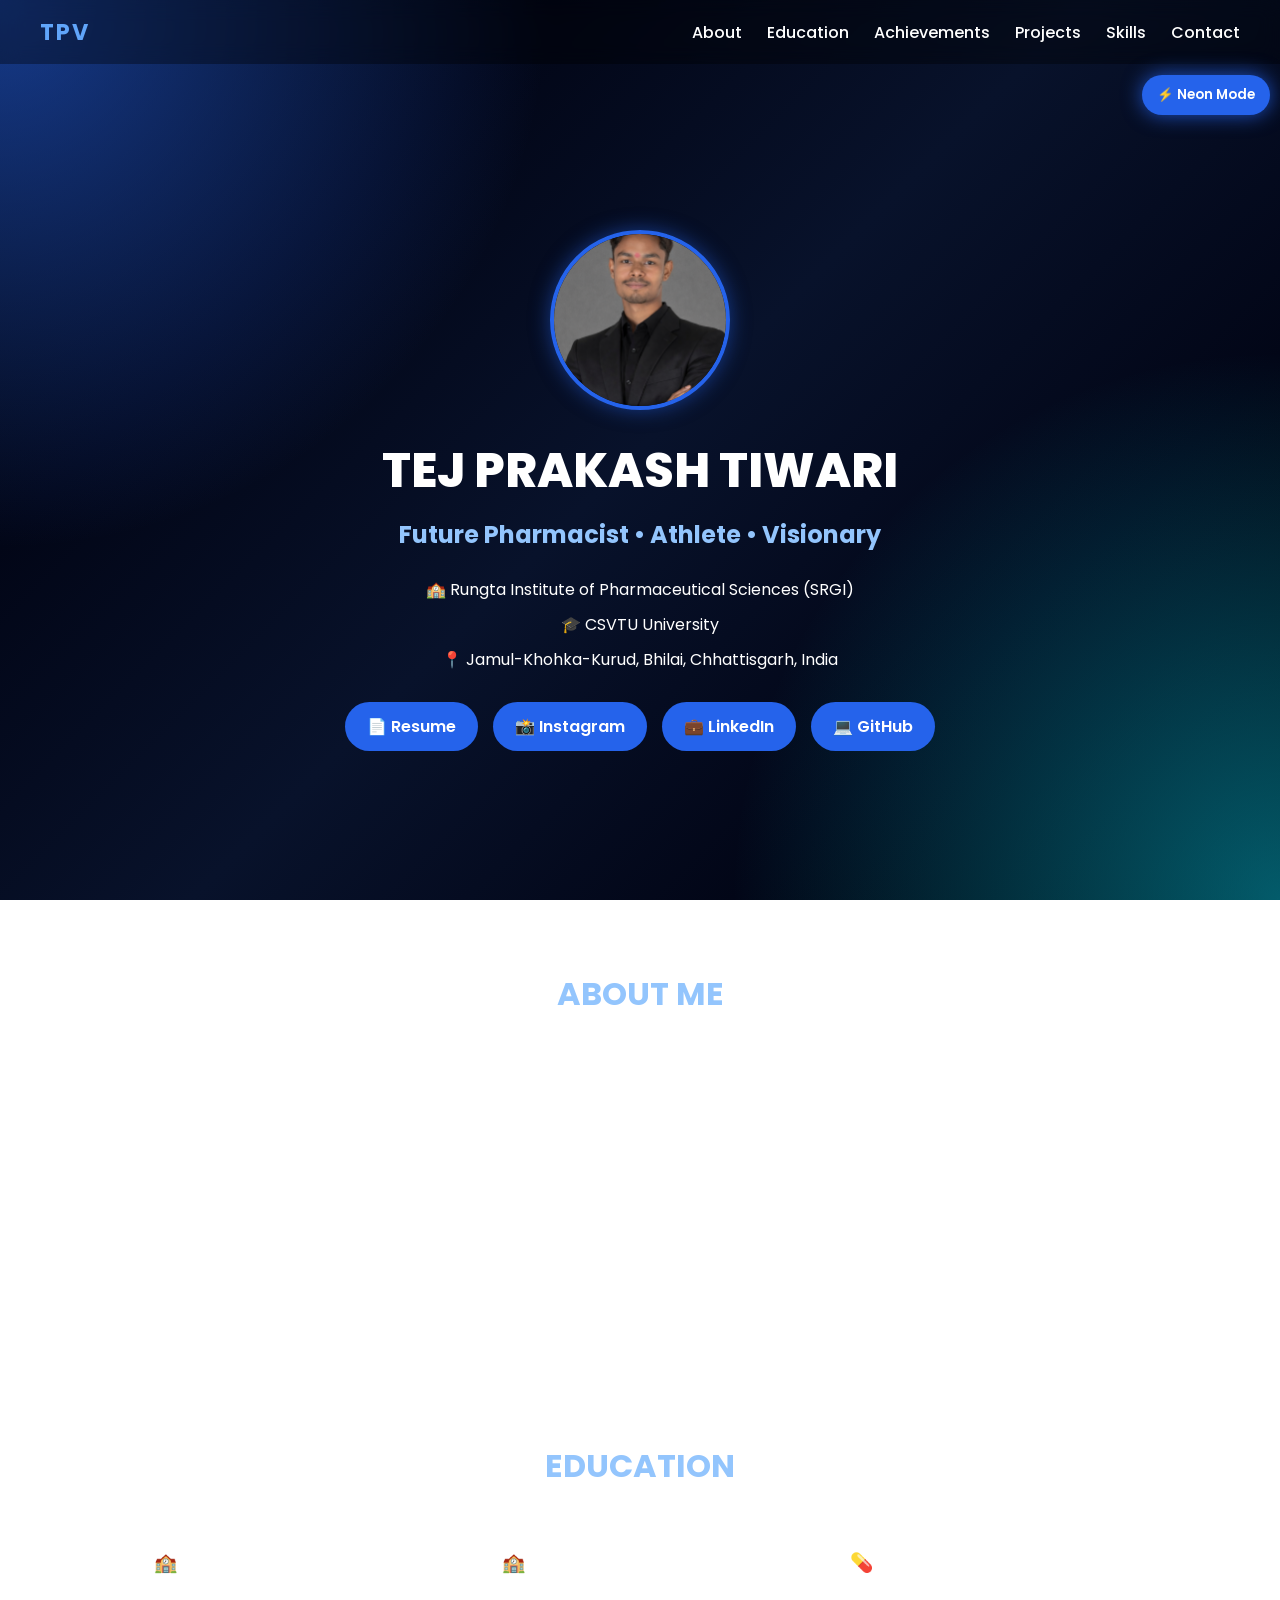
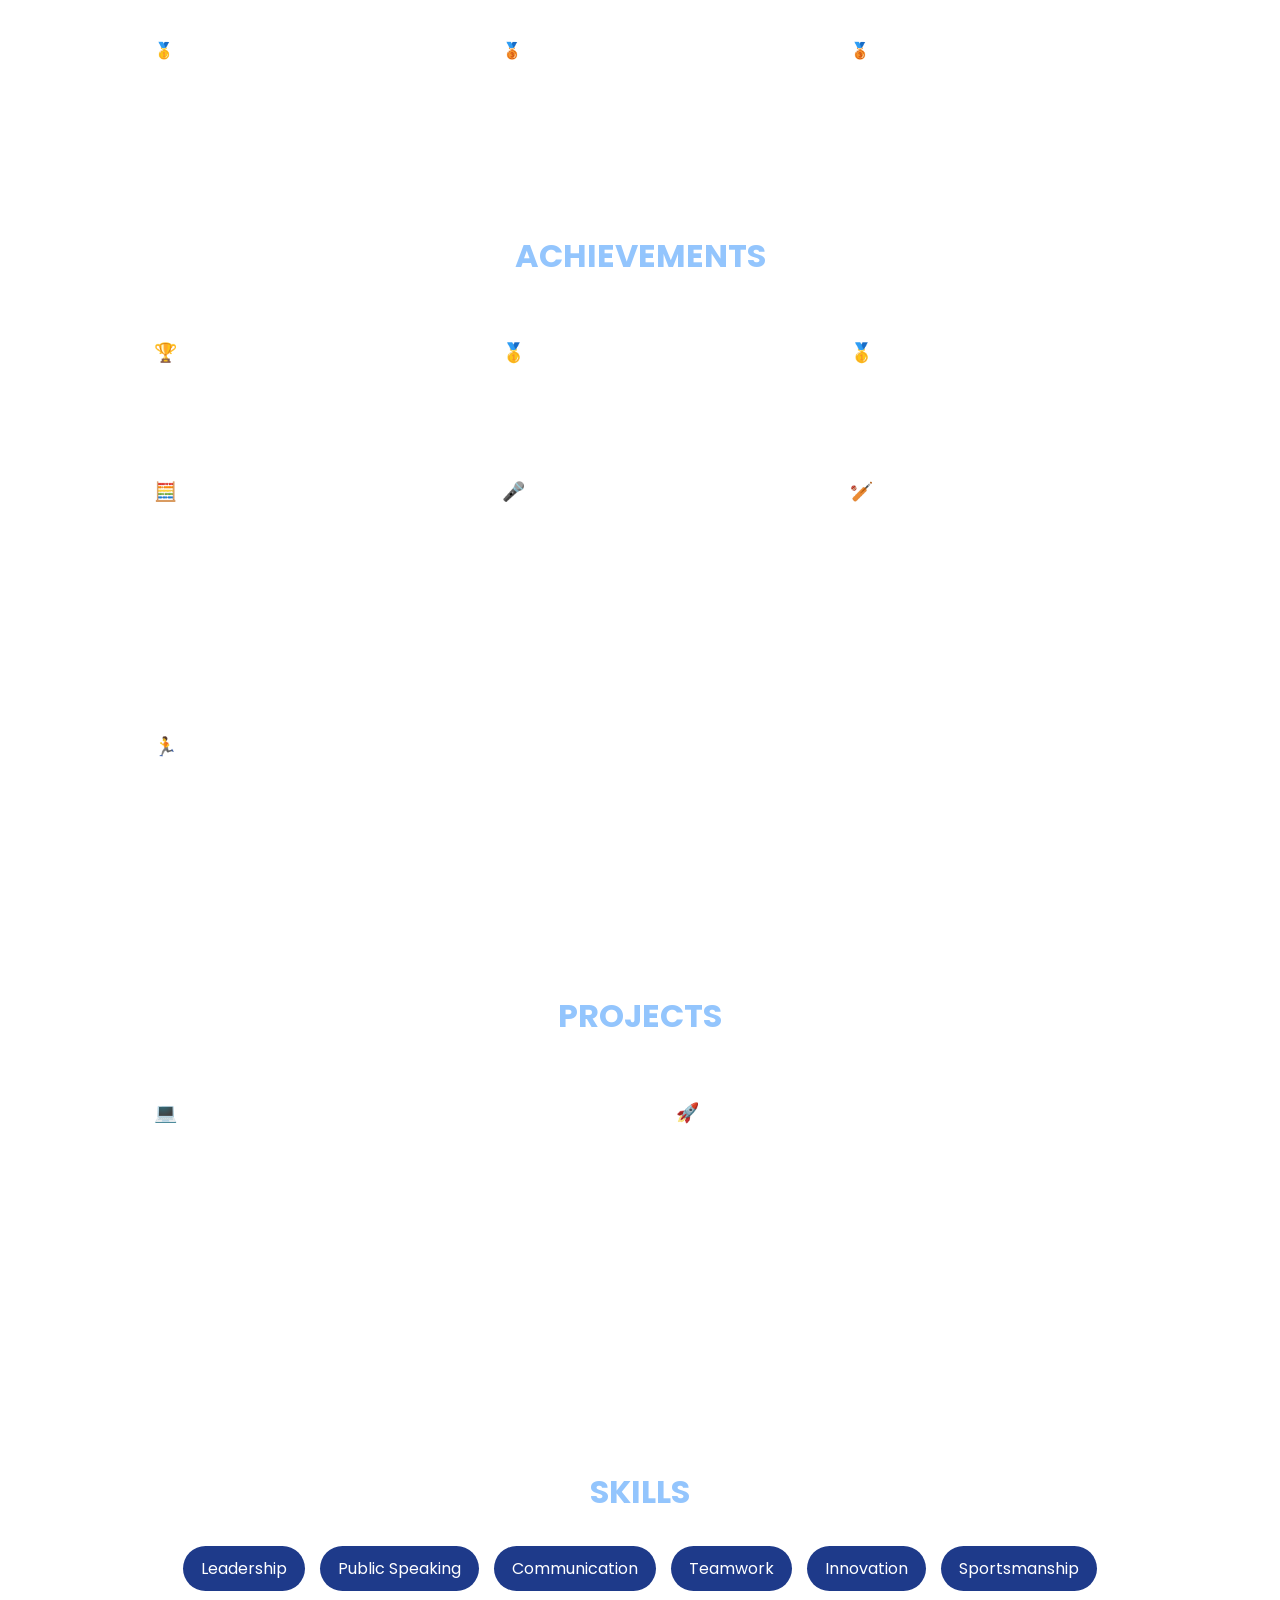
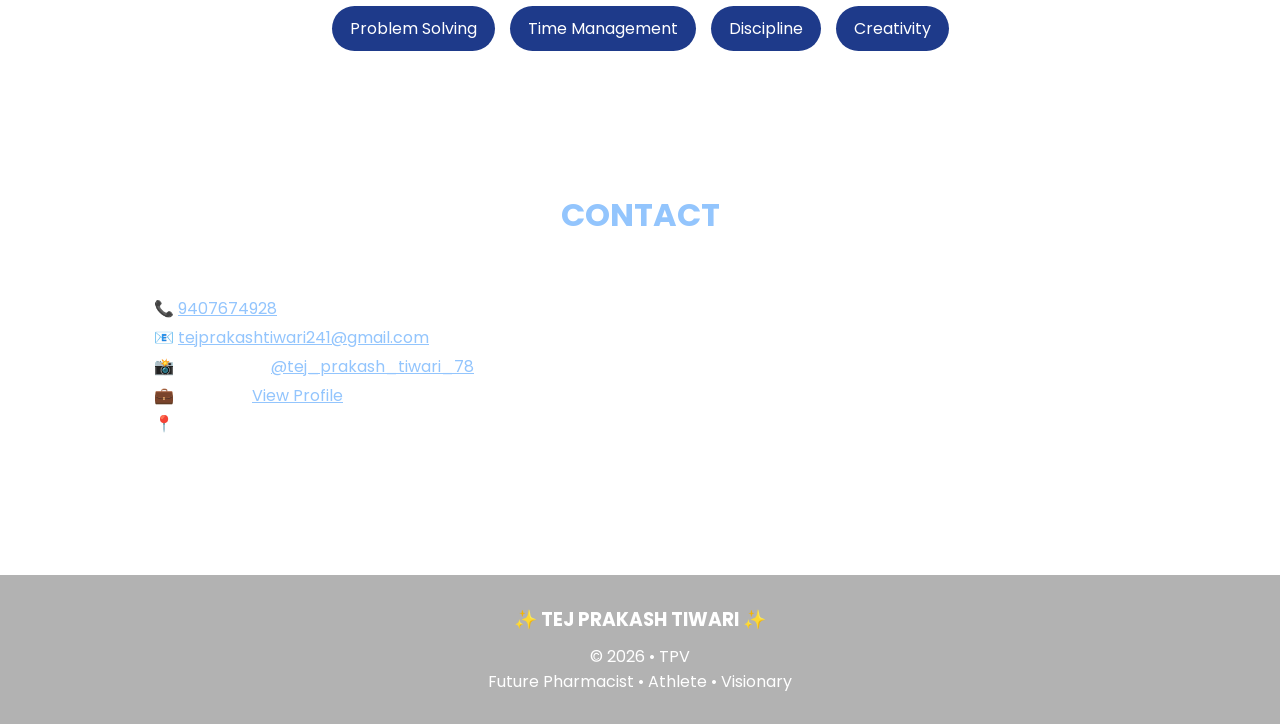
<file: index.html>
<!DOCTYPE html>
<html lang="en">

<head>
<meta charset="UTF-8">
<meta name="viewport" content="width=device-width, initial-scale=1.0">

<title>Tej Prakash Tiwari | Portfolio</title>

<meta name="description" content="Official Portfolio of Tej Prakash Tiwari, B.Pharm Student, Athlete and Innovator.">

<meta name="author" content="Tej Prakash Tiwari">

<meta name="keywords" content="Tej Prakash Tiwari, B.Pharm, Pharmacy Student, Portfolio, Pharmacist, CSVTU, SRGI">

<link rel="stylesheet" href="style.css">

<link href="https://fonts.googleapis.com/css2?family=Poppins:wght@300;400;500;600;700;800&display=swap" rel="stylesheet">

<script type="text/javascript">
(function(c,l,a,r,i,t,y){
c[a]=c[a]||function(){(c[a].q=c[a].q||[]).push(arguments)};
t=l.createElement(r);
t.async=1;
t.src="https://www.clarity.ms/tag/"+i;
y=l.getElementsByTagName(r)[0];
y.parentNode.insertBefore(t,y);
})(window, document, "clarity", "script", "x2tooy28c7");
</script>

</head>

<body>

<button id="theme-toggle">⚡ Neon Mode</button>

<!-- NAVBAR -->

<nav class="navbar">

<div class="logo">TPV</div>

<div class="nav-links">
<a href="#about">About</a>
<a href="#education">Education</a>
<a href="#achievements">Achievements</a>
<a href="#projects">Projects</a>
<a href="#skills">Skills</a>
<a href="#contact">Contact</a>
</div>

</nav>

<!-- HERO SECTION -->

<section class="hero">

<img
src="tej.jpg.png"
alt="Tej Prakash Tiwari"
class="profile-pic"
loading="eager">

<h1>TEJ PRAKASH TIWARI</h1>

<h2>Future Pharmacist • Athlete • Visionary</h2>

<p>🏫 Rungta Institute of Pharmaceutical Sciences (SRGI)</p>
<p>🎓 CSVTU University</p>
<p>📍 Jamul-Khohka-Kurud, Bhilai, Chhattisgarh, India</p>

<div class="buttons">

<a href="Tej_Prakash_Tiwari__Resume.pdf"
class="btn"
download>
📄 Resume
</a>

<a href="https://instagram.com/tej_prakash_tiwari_78"
target="_blank"
rel="noopener noreferrer"
class="btn">
📸 Instagram
</a>

<a href="https://www.linkedin.com/in/tejprakash-tiwari-358a5b303"
target="_blank"
rel="noopener noreferrer"
class="btn">
💼 LinkedIn
</a>

<a href="https://github.com/tejprakashtiwari78"
target="_blank"
rel="noopener noreferrer"
class="btn">
💻 GitHub
</a>

</div>

</section>

<!-- ABOUT -->

<section id="about">

<h2 class="title">ABOUT ME</h2>

<div class="card">

<p>
I am <b>Tej Prakash Tiwari</b>, a dedicated B.Pharm student at
<b>Rungta Institute of Pharmaceutical Sciences (SRGI)</b>,
affiliated with <b>CSVTU University</b>.
</p>

<br>

<p>
I am passionate about healthcare, pharmaceutical sciences,
research, innovation, leadership and sports.
</p>

<br>

<p>
My goal is to become a successful pharmacist while growing as a
researcher, leader and athlete, contributing positively to society
through knowledge, discipline and dedication.
</p>

</div>

</section>

<!-- EDUCATION -->

<section id="education">

<h2 class="title">EDUCATION</h2>

<div class="grid">

<div class="card">
<h3>🏫 Class 10th</h3>
<p>Saraswati Shishu Mandir</p>
<p><b>81%</b></p>
<p>🥇 1st Position in Class</p>
</div>

<div class="card">
<h3>🏫 Class 12th</h3>
<p>Prayash Residential School, Korba</p>
<p><b>77%</b></p>
<p>🥉 3rd Position in Class</p>
</div>

<div class="card">
<h3>💊 B.Pharm 1st Semester</h3>
<p>RIPS (SRGI)</p>
<p><b>79%</b></p>
<p>🥉 3rd Position in Class</p>
</div>

</div>

</section>

<!-- ACHIEVEMENTS -->

<section id="achievements">

<h2 class="title">ACHIEVEMENTS</h2>

<div class="grid">

<div class="card">
<h3>🏆 AVISHKAR 2026 WINNER</h3>
</div>

<div class="card">
<h3>🥇 CARNIVAL 2026 KHO KHO WINNER</h3>
</div>

<div class="card">
<h3>🥇 CARNIVAL 2026 MARCH PAST WINNER</h3>
</div>

<div class="card">
<h3>🧮 BASTAR DIVISION VEDIC MATHEMATICS WINNER</h3>
<p>
Won 1st Position in the Divisional Vedic Mathematics Competition
as a member of the winning school team during Class 8.
</p>
</div>

<div class="card">
<h3>🎤 World Environment Day Speech Competition</h3>
<p>2nd Position</p>
</div>

<div class="card">
<h3>🏏 University Cricket Championship</h3>
<p>Participant</p>
</div>

<div class="card">
<h3>🏃 University Kho Kho Championship</h3>
<p>Participant</p>
</div>

</div>

</section>

<!-- PROJECTS -->

<section id="projects">

<h2 class="title">PROJECTS</h2>

<div class="grid">

<div class="card">

<h3>💻 Personal Portfolio Website</h3>

<p>
Designed and developed a responsive personal portfolio website
using HTML, CSS and JavaScript.
Successfully deployed online using GitHub Pages.
</p>

<br>

<p><b>Technologies Used:</b></p>

<p>
HTML • CSS • JavaScript • GitHub Pages
</p>

</div>

<div class="card">

<h3>🚀 Future Pharmacy Projects</h3>

<p>
Upcoming pharmaceutical research projects,
drug information presentations,
innovation projects and academic works.
</p>

</div>

</div>

</section>

<!-- SKILLS -->

<section id="skills">

<h2 class="title">SKILLS</h2>

<div class="skills">

<span>Leadership</span>
<span>Public Speaking</span>
<span>Communication</span>
<span>Teamwork</span>
<span>Innovation</span>
<span>Sportsmanship</span>
<span>Problem Solving</span>
<span>Time Management</span>
<span>Discipline</span>
<span>Creativity</span>

</div>

</section>

<!-- CONTACT -->

<section id="contact">

<h2 class="title">CONTACT</h2>

<div class="card">

<p>
📞 <a href="tel:9407674928">9407674928</a>
</p>

<p>
📧 <a href="mailto:tejprakashtiwari241@gmail.com">
tejprakashtiwari241@gmail.com
</a>
</p>

<p>
📸 Instagram :
<a href="https://instagram.com/tej_prakash_tiwari_78"
target="_blank"
rel="noopener noreferrer">
@tej_prakash_tiwari_78
</a>
</p>

<p>
💼 LinkedIn :
<a href="https://www.linkedin.com/in/tejprakash-tiwari-358a5b303"
target="_blank"
rel="noopener noreferrer">
View Profile
</a>
</p>

<p>
📍 Jamul-Khohka-Kurud, Bhilai,
Chhattisgarh, India
</p>

</div>

</section>

<!-- FOOTER -->

<footer>

<h3>✨ TEJ PRAKASH TIWARI ✨</h3>

<p>© 2026 • TPV</p>

<p>
Future Pharmacist • Athlete • Visionary
</p>

</footer>

<script src="script.js"></script>

</body>
</html>
</file>
<file: style.css>
*{
margin:0;
padding:0;
box-sizing:border-box;
font-family:'Poppins',sans-serif;
}

html{
scroll-behavior:smooth;
}

body{
color:white;
overflow-x:hidden;

background:
radial-gradient(circle at top left,
rgba(37,99,235,.6) 0%,
transparent 35%),

radial-gradient(circle at bottom right,
rgba(6,182,212,.5) 0%,
transparent 35%),

linear-gradient(
135deg,
#000000,
#020617,
#08122b,
#020617,
#000000
);

background-attachment:fixed;
}

/* NAVBAR */

.navbar{
position:fixed;
top:0;
left:0;
width:100%;
padding:15px 40px;
display:flex;
justify-content:space-between;
align-items:center;
background:rgba(0,0,0,.35);
backdrop-filter:blur(10px);
z-index:1000;
}

.logo{
font-size:1.4rem;
font-weight:700;
letter-spacing:2px;
color:#60A5FA;
}

.nav-links{
display:flex;
gap:25px;
}

.nav-links a{
text-decoration:none;
color:white;
font-weight:500;
transition:.3s;
}

.nav-links a:hover{
color:#60A5FA;
}
.nav-links a.active{
color:#60A5FA;
font-weight:700;
border-bottom:2px solid #60A5FA;
padding-bottom:3px;
}
/* HERO */

.hero{
min-height:100vh;
display:flex;
flex-direction:column;
justify-content:center;
align-items:center;
text-align:center;
padding:40px 20px;
padding-top:120px;
animation:fadeIn 1s ease;
}

.hero h1{
font-size:3rem;
font-weight:800;
margin-bottom:10px;
}

.hero h2{
color:#93C5FD;
margin-bottom:20px;
}

.hero p{
margin:5px 0;
}

/* PROFILE IMAGE */

.profile-pic{
width:180px;
height:180px;
object-fit:cover;
border-radius:50%;
border:4px solid #2563EB;
display:block;
margin:0 auto 25px auto;
box-shadow:0 0 20px rgba(37,99,235,.5);
}

/* BUTTONS */

.buttons{
display:flex;
gap:15px;
flex-wrap:wrap;
justify-content:center;
margin-top:25px;
}

.btn{
text-decoration:none;
color:white;
background:#2563EB;
padding:12px 22px;
border-radius:30px;
transition:.3s;
font-weight:600;
}

.btn:hover{
background:#3B82F6;
transform:translateY(-3px);
}

/* SECTIONS */

section{
padding:70px 10%;
}

.title{
text-align:center;
margin-bottom:30px;
color:#93C5FD;
font-size:2rem;
}

/* GRID */

.grid{
display:grid;
grid-template-columns:repeat(auto-fit,minmax(250px,1fr));
gap:20px;
}

/* CARDS */

.card{
background:rgba(255,255,255,.06);
backdrop-filter:blur(10px);
padding:25px;
border-radius:15px;
border:1px solid rgba(255,255,255,.1);
line-height:1.8;
transition:.3s;
}

.card:hover{
transform:translateY(-8px) scale(1.02);
box-shadow:0 10px 25px rgba(59,130,246,.3);
}

.card a{
word-break:break-word;
overflow-wrap:break-word;
}

/* SKILLS */

.skills{
display:flex;
flex-wrap:wrap;
justify-content:center;
gap:15px;
}

.skills span{
background:#1E3A8A;
padding:10px 18px;
border-radius:30px;
transition:.3s;
}

.skills span:hover{
background:#2563EB;
transform:translateY(-3px);
}

/* LINKS */

a{
color:#93C5FD;
}

/* FOOTER */

footer{
text-align:center;
padding:30px;
background:rgba(0,0,0,.3);
margin-top:40px;
}

footer h3{
margin-bottom:10px;
}

/* THEME BUTTON */

#theme-toggle{
position:fixed;
top:75px;
right:10px;

background:#2563EB;
color:white;

padding:10px 15px;
border:none;
border-radius:25px;
font-weight:600;
cursor:pointer;

box-shadow:0 0 20px rgba(37,99,235,.8);

z-index:9999;
transition:.3s;
}
#theme-toggle:hover{
transform:scale(1.05);
}

#theme-toggle:active{
transform:scale(.95);
}

/* NEON MODE */

.neon-mode{
background:
radial-gradient(circle at top left,
rgba(59,130,246,.9) 0%,
transparent 40%),

radial-gradient(circle at bottom right,
rgba(6,182,212,.9) 0%,
transparent 40%),

linear-gradient(
135deg,
#000000,
#020617,
#0F172A,
#020617,
#000000
) !important;
}

.neon-mode .card{
box-shadow:0 0 25px rgba(59,130,246,.7);
border:1px solid rgba(96,165,250,.7);
}

.neon-mode .btn{
box-shadow:0 0 20px rgba(37,99,235,.8);
}

.neon-mode .profile-pic{
box-shadow:
0 0 20px rgba(37,99,235,.8),
0 0 40px rgba(37,99,235,.6),
0 0 60px rgba(37,99,235,.4);
}

/* SCROLLBAR */

::-webkit-scrollbar{
width:10px;
}

::-webkit-scrollbar-track{
background:#020617;
}

::-webkit-scrollbar-thumb{
background:#2563EB;
border-radius:20px;
}

::-webkit-scrollbar-thumb:hover{
background:#3B82F6;
}

/* SELECTION */

::selection{
background:#2563EB;
color:white;
}

/* ANIMATION */

@keyframes fadeIn{
from{
opacity:0;
transform:translateY(30px);
}
to{
opacity:1;
transform:translateY(0);
}
}

/* MOBILE */

@media(max-width:768px){

.navbar{
padding:12px 15px;
overflow-x:auto;
scrollbar-width:none;
}

.navbar::-webkit-scrollbar{
display:none;
}

.logo{
font-size:1rem;
min-width:max-content;
}

.nav-links{
display:flex;
gap:12px;
font-size:.8rem;
white-space:nowrap;
min-width:max-content;
}

.nav-links a{
padding:5px 0;
}

.hero{
padding-top:160px;
}

.hero h1{
font-size:2rem;
}

.hero h2{
font-size:1rem;
}

.profile-pic{
width:130px;
height:130px;
}

section{
padding:50px 20px;
}

.title{
font-size:1.8rem;
}

.card{
padding:20px;
}

.buttons{
flex-direction:column;
align-items:center;
}

}
</file>
